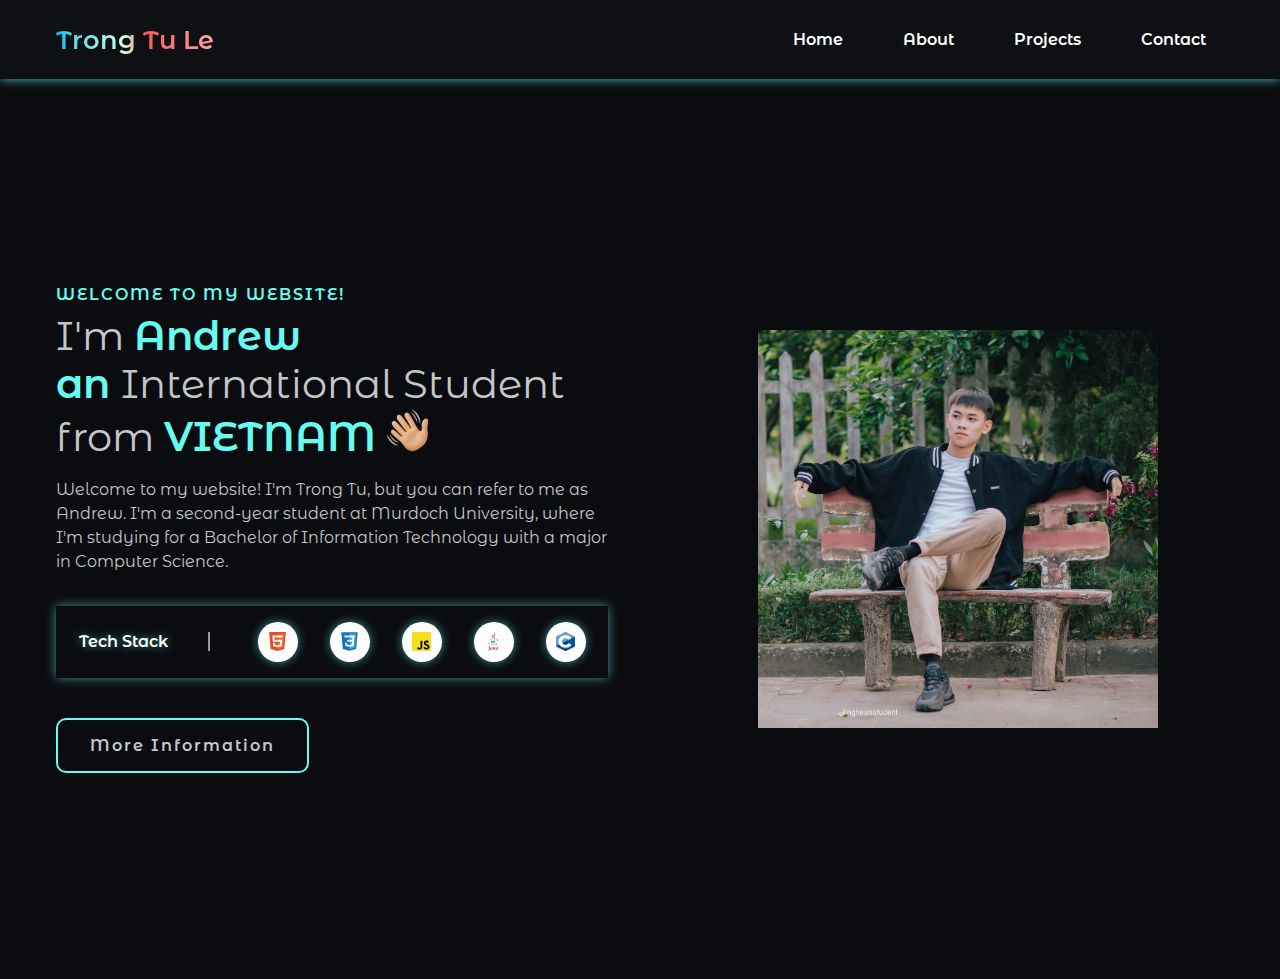
<file: index.html>
<!DOCTYPE html>
<html lang="en">
<head>
    <meta charset="UTF-8">
    <meta http-equiv="X-UA-Compatible" content="IE=edge" />
    <meta name="viewport" content="width=device-width,initial-scale=1.0">
    <link rel="stylesheet" href="css/style.css">
    <title>Portfolio</title>
</head>
<body>
    <nav>
        <div class="nav-content">
            <div class="nav-name">
                <a href="index.html">
                    Trong Tu Le
                </a>
            </div>
            <ul>
                <li><a href="index.html">Home</a></li>
                <li><a href="about.html">About</a></li>
                <li><a href="project.html">Projects</a></li>
                <li><a href="contact.html">Contact</a></li>
            </ul>
        </div>
    </nav>

    <section class="info">
        <h2 class="hidden-header">This will be hidden</h2>
        <div class="all-info-container">
            <div class="info-container">
                <div class="content">
                    <p class="welcome">WELCOME TO MY WEBSITE!</p>
                    <h1 class="title">
                        I'm <span class="name">Andrew</span>
                        <br> <span>an </span>International Student from <span>VIETNAM</span>
                        <img src="images/wave.png" alt="wave">
                    </h1>
                    <p class="description">
                        Welcome to my website! I'm Trong Tu, but you can refer to me as Andrew. I'm a second-year student at Murdoch University,
                        where I'm studying for a Bachelor of Information Technology with a major in Computer Science.
                    </p>
                    <div class="stack-info">
                        <div class="skills">
                            <p>Tech Stack</p>
                            <div class="stack-logos">
                                <ul>
                                    <li><img src="images/HTML5.svg" alt="HTML5" title="HTML5"></li>
                                    <li><img src="images/CSS.svg" alt="CSS" title="CSS"></li>
                                    <li><img src="images/JS.svg" alt="JavaScript" title="JavaScript"></li>
                                    <li><img src="images/Java.png" alt="Java" title="Java"></li>
                                    <li><img src="images/C.png" alt="C" title="C"></li>
                                </ul>
                            </div>
                        </div>
                    </div>
                    <div class="about-button">
                        <a href="about.html" rel="about"><p class="more-button">More Information</p></a>
                    </div>
                </div>

                <div class="image">
                    <img src="images/my-image.jpg" alt="my image">
                </div>
            </div>

        </div>

    </section>
</body>

</html>
</file>
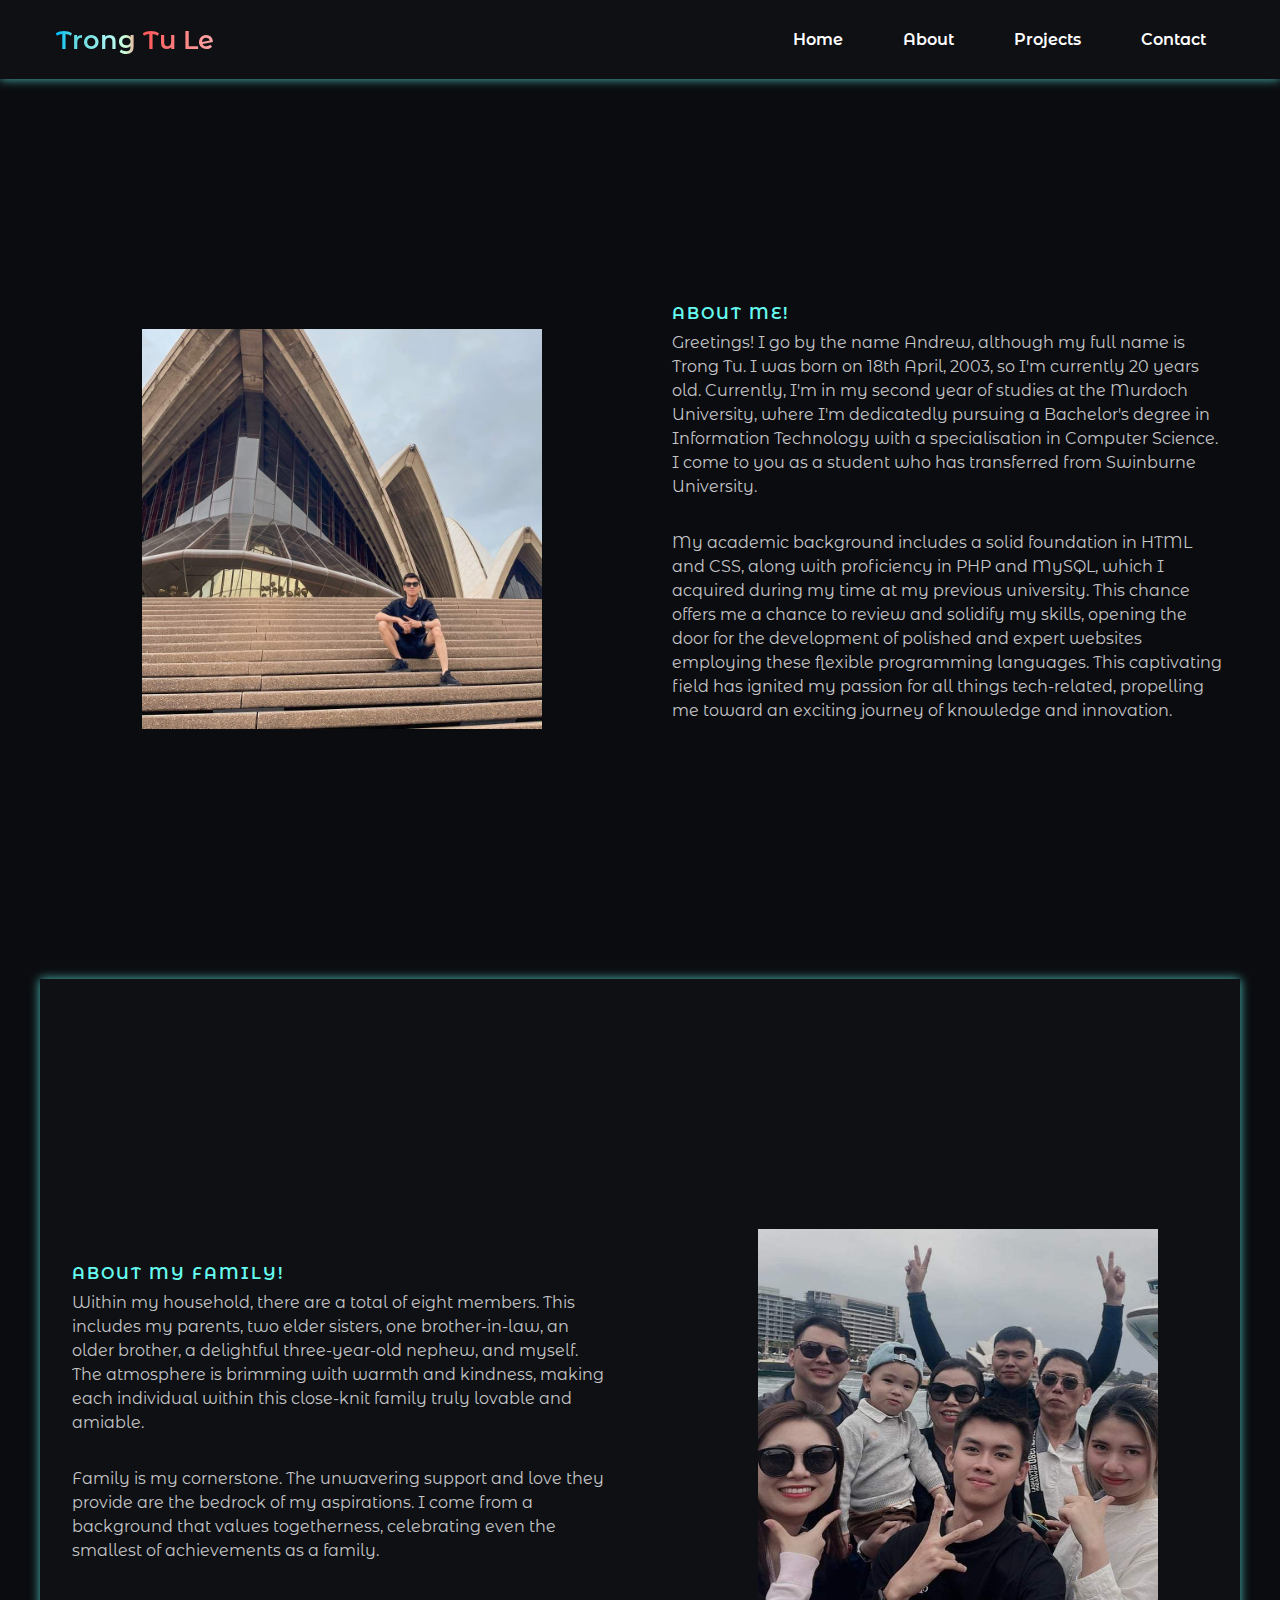
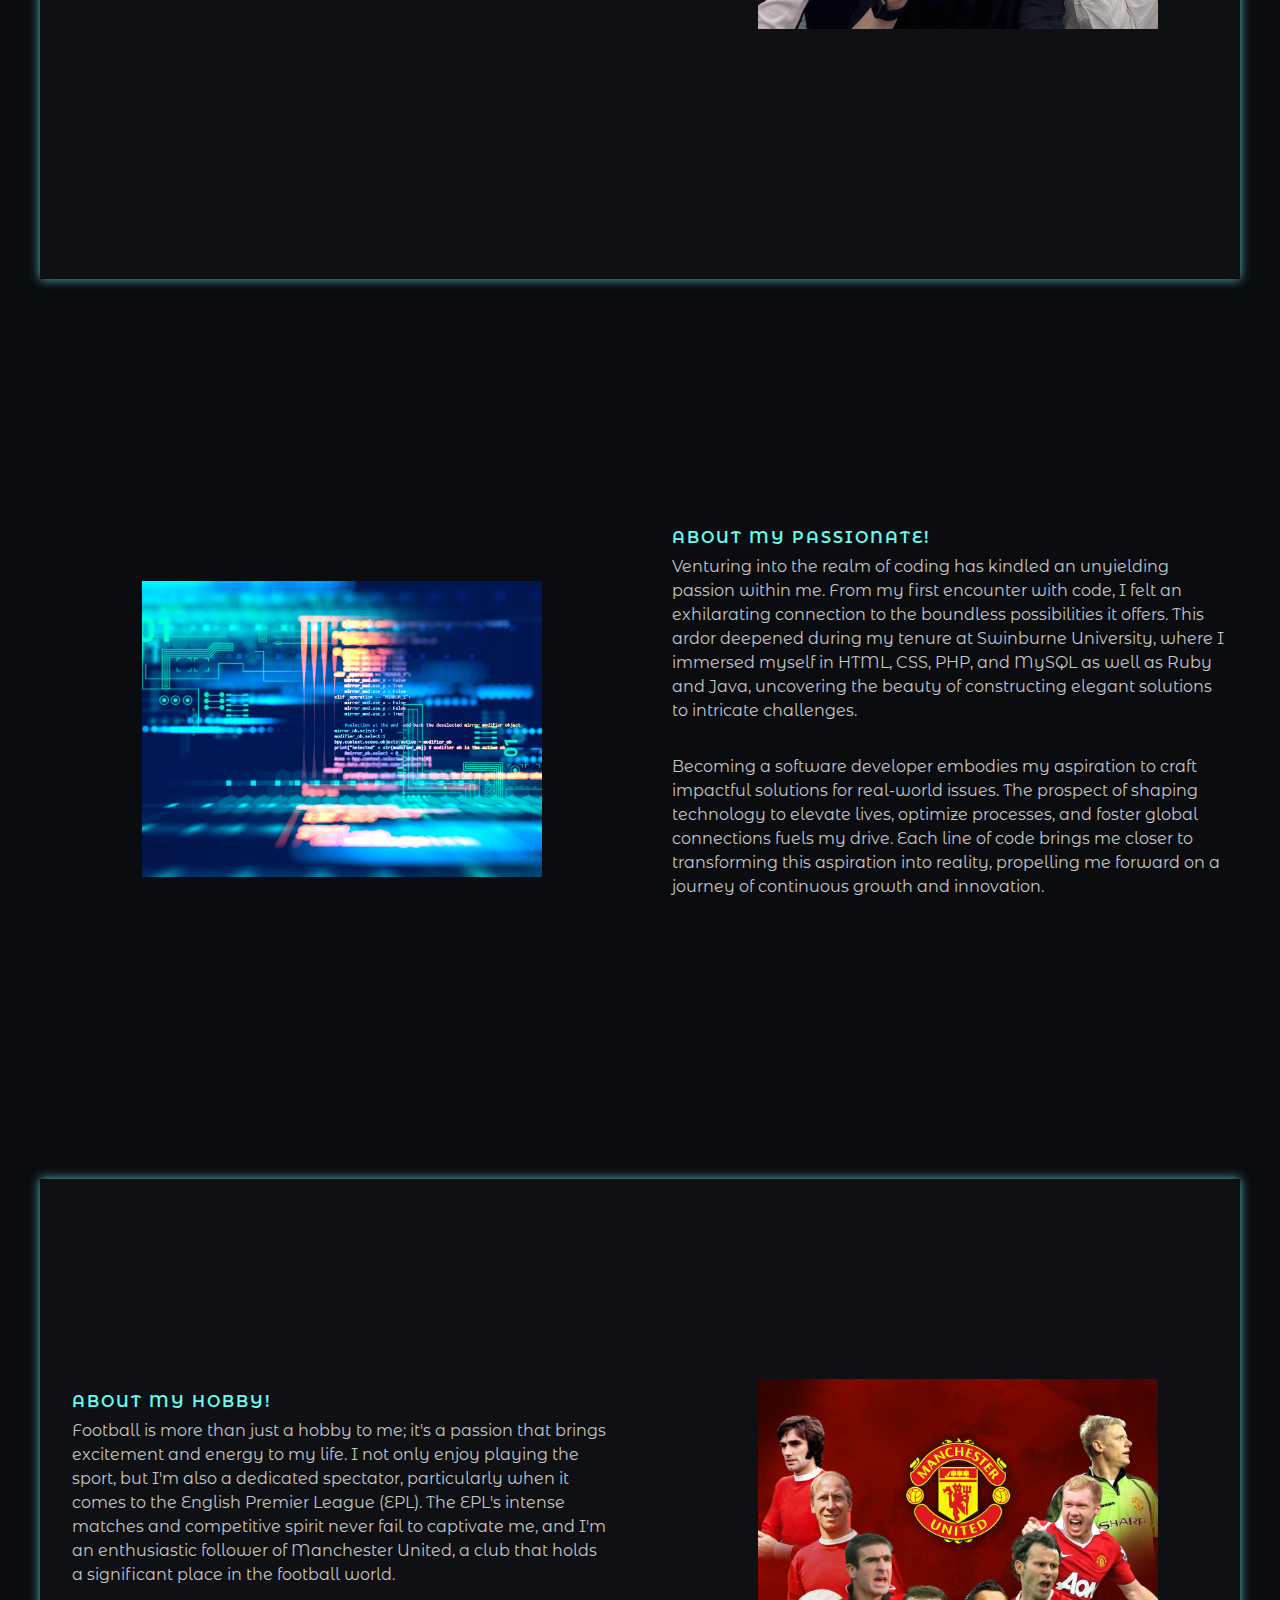
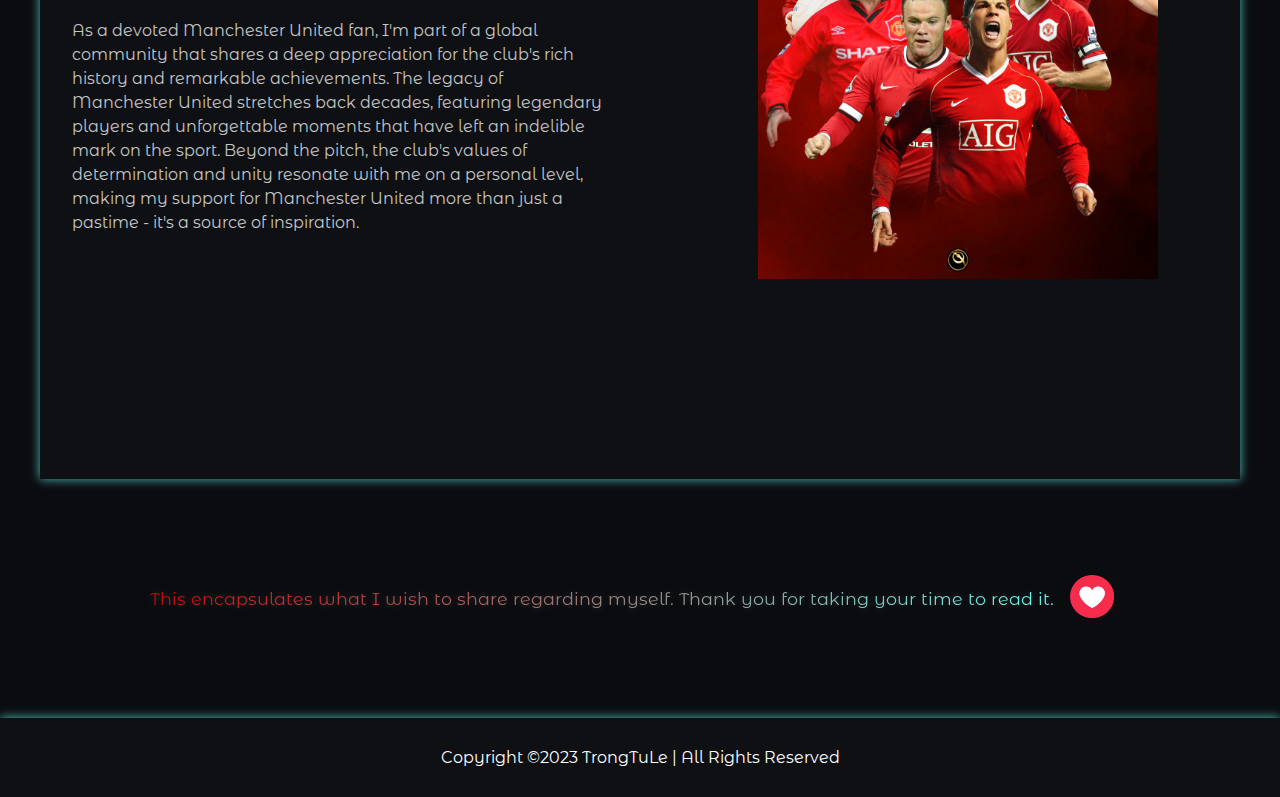
<file: about.html>
<!DOCTYPE html>
<html lang="en">
<head>
    <meta charset="UTF-8">
    <meta http-equiv="X-UA-Compatible" content="IE=edge" />
    <meta name="viewport" content="width=device-width,initial-scale=1.0">
    <link rel="stylesheet" href="css/style.css">
    <link rel="stylesheet" href="css/about-style.css">
    <title>About</title>
</head>
<body>
    <nav>
        <div class="nav-content">
            <div class="nav-name">
                <a href="index.html">Trong Tu Le</a>
            </div>
            <ul>
                <li><a href="index.html">Home</a></li>
                <li><a href="about.html">About</a></li>
                <li><a href="project.html">Projects</a></li>
                <li><a href="contact.html">Contact</a></li>
            </ul>
        </div>
    </nav>

    <main>
        <section class="about-myself">
            <h2 class="hidden-header">This will be hidden</h2>
            <div class="all-info-container">

                <article class="info-container">
                    <h2 class="hidden-header">This will be hidden</h2>
                    <figure  class="image1">
                        <img src="images/my-image2.jpg" alt="my second image">
                    </figure >
                    <div class="content">
                        <p class="welcome">ABOUT ME!</p>
                        <p class="description">
                            Greetings! I go by the name Andrew, although my full name is Trong Tu. I was born on 18th April, 2003, so I'm currently 20 years old.
                            Currently, I'm in my second year of studies at the Murdoch University,
                            where I'm dedicatedly pursuing a Bachelor's degree in Information Technology with a
                            specialisation in Computer Science. I come to you as a student who has transferred from Swinburne University.
                        </p>
                        <p class="description">
                            My academic background includes a solid foundation in HTML and CSS, along with proficiency in PHP and MySQL, which I acquired during my time at my previous university.
                            This chance offers me a chance to review and solidify my skills, opening the door for the development of polished
                            and expert websites employing these flexible programming languages. This captivating field has ignited my passion
                            for all things tech-related, propelling me toward an exciting journey of knowledge and innovation.
                        </p>
                    </div>
                </article>

                <article class="info-container" id="container2">
                    <h2 class="hidden-header">This will be hidden</h2>
                    <div class="content">
                        <p class="welcome" id="description-margin-left-1">ABOUT MY FAMILY!</p>
                        <p class="description" id="description-margin-left-2">
                            Within my household, there are a total of eight members. This includes my parents,
                            two elder sisters, one brother-in-law, an older brother, a delightful three-year-old nephew,
                            and myself. The atmosphere is brimming with warmth and kindness, making each individual within
                            this close-knit family truly lovable and amiable.
                        </p>
                        <p class="description" id="description-margin-left-3">
                            Family is my cornerstone. The unwavering support and love they provide are the bedrock of
                            my aspirations. I come from a background that values togetherness, celebrating even the
                            smallest of achievements as a family.
                        </p>
                    </div>
                    <figure class="image2">
                        <img src="images/my-family.jpg" alt="my family image">
                    </figure>
                </article>

                <article class="info-container">
                    <h2 class="hidden-header">This will be hidden</h2>
                    <figure class="image3">
                        <img src="images/coding.jpg" alt="coding image">
                    </figure>
                    <div class="content">
                        <p class="welcome">ABOUT MY PASSIONATE!</p>
                        <p class="description">
                            Venturing into the realm of coding has kindled an unyielding passion within me. From my first encounter
                            with code, I felt an exhilarating connection to the boundless possibilities it offers. This ardor deepened
                            during my tenure at Swinburne University, where I immersed myself in HTML, CSS, PHP, and MySQL as well as
                            Ruby and Java, uncovering the beauty of constructing elegant solutions to intricate challenges.
                        </p>
                        <p class="description">
                            Becoming a software developer embodies my aspiration to craft impactful solutions for
                            real-world issues. The prospect of shaping technology to elevate lives, optimize processes,
                            and foster global connections fuels my drive. Each line of code brings me closer to transforming
                            this aspiration into reality, propelling me forward on a journey of continuous growth and innovation.
                        </p>
                    </div>
                </article>

                <article class="info-container" id="container4">
                    <h2 class="hidden-header">This will be hidden</h2>
                    <div class="content">
                        <p class="welcome" id="description-margin-left-4">ABOUT MY HOBBY!</p>
                        <p class="description" id="description-margin-left-5">
                            Football is more than just a hobby to me; it's a passion that brings excitement and energy
                            to my life. I not only enjoy playing the sport, but I'm also a dedicated spectator,
                            particularly when it comes to the English Premier League (EPL). The EPL's intense matches
                            and competitive spirit never fail to captivate me, and I'm an enthusiastic follower of
                            Manchester United, a club that holds a significant place in the football world.
                        </p>
                        <p class="description" id="description-margin-left-6">
                            As a devoted Manchester United fan, I'm part of a global community that shares a deep
                            appreciation for the club's rich history and remarkable achievements. The legacy of
                            Manchester United stretches back decades, featuring legendary players and unforgettable
                            moments that have left an indelible mark on the sport. Beyond the pitch, the club's values
                            of determination and unity resonate with me on a personal level, making my support for
                            Manchester United more than just a pastime - it's a source of inspiration.
                        </p>
                    </div>
                    <figure class="image4">
                        <img src="images/Manchester.jpg_large" alt="MU image">
                    </figure>
                </article>
            </div>
        </section>
    </main>

    <aside class="aside-content">
        <p class="gradient-text">This encapsulates what I wish to share regarding myself. Thank you for taking your time to read it. </p>
        <a href="contact.html"><img src="images/love.png" alt="love"></a>
    </aside>

    <footer>
        <div class="footer-content">
            <p>Copyright &copy;2023 TrongTuLe &verbar; All Rights Reserved</p>
        </div>
    </footer>
</body>
</html>
</file>
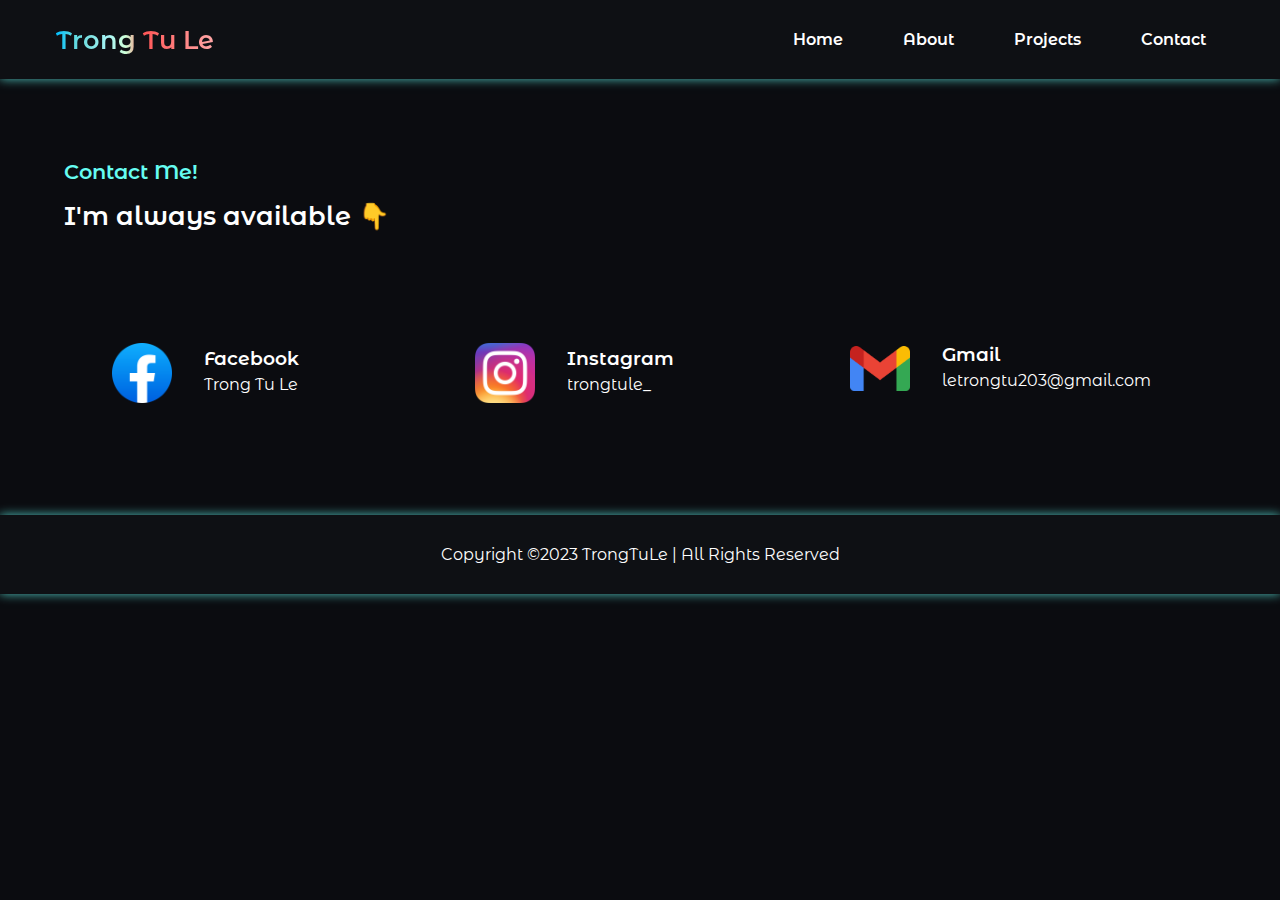
<file: contact.html>
<!DOCTYPE html>
<html lang="en">
<head>
    <meta charset="UTF-8">
    <meta http-equiv="X-UA-Compatible" content="IE=edge" />
    <meta name="viewport" content="width=device-width,initial-scale=1.0">
    <link rel="stylesheet" href="css/style.css">
    <link rel="stylesheet" href="css/contact.css">
    <title>Contact</title>
</head>
<body>
    <nav>
        <div class="nav-content">
            <div class="nav-name">
                <a href="index.html">
                    Trong Tu Le
                </a>
            </div>
            <ul>
                <li><a href="index.html">Home</a></li>
                <li><a href="about.html">About</a></li>
                <li><a href="project.html">Projects</a></li>
                <li><a href="contact.html">Contact</a></li>
            </ul>
        </div>
    </nav>
    <main>
        <section class="contact">
            <div class="contact-container">
                <div class="contact-content">
                    <div class="contact-text">
                        <p>Contact Me!</p>
                        <h3>I'm always available 👇</h3>
                    </div>
                    <div class="contact-icon">
                        <div class="contact-icon-container" id="facebook-container">
                            <a href="https://www.facebook.com/letrongtu184"><img src="images/facebook.png" alt="facebook">
                                <div class="contact-info" >
                                    <h3 id="facebook">Facebook</h3>
                                    <p>Trong Tu Le</p>
                                </div>
                            </a>
                        </div>
                        <div class="contact-icon-container" id="instagram-container">
                            <a href="https://www.instagram.com/trongtule_/"><img src="images/insta.webp" alt="instagram">
                                <div class="contact-info" >
                                    <h3 id="instagram">Instagram</h3>
                                    <p>trongtule_</p>
                                </div>
                            </a>
                        </div>
                        <div class="contact-icon-container" id="gmail-container">
                            <a href="mailto:letrongtu203@gmail.com"><img src="images/gmail.webp" alt="gmail">
                            <div class="contact-info">
                                <h3 id="gmail">Gmail</h3>
                                <p>letrongtu203@gmail.com</p>
                            </div>
                            </a>
                        </div>
                    </div>
                </div>
            </div>
        </section>
    </main>

    <footer>
        <div class="footer-content">
            <p>Copyright &copy;2023 TrongTuLe &verbar; All Rights Reserved</p>
        </div>
    </footer>
</body>
</html>
</file>
<file: css/style.css>
@import url('https://fonts.googleapis.com/css2?family=Montserrat+Alternates:ital,wght@0,400;0,600;1,700&display=swap');

*{
    padding: 0;
    margin: 0;
    box-sizing: border-box;
}

body {
    font-family: 'Montserrat Alternates', sans-serif;
    background-color: #0B0C10;;
}


nav{
    width: 100%;
    top: 0;
    left: 0;
    background-color: rgba(226, 254, 254, 0.02);
    box-shadow: 0 0 10px rgba(102, 252, 242, 0.758);
}

.nav-content{
    max-width: 1200px;
    margin: auto;
    padding: 1.5rem 1rem;
    display: flex;
    align-items: center;
    justify-content: space-between;
}

nav .nav-name a {
    font-size: 1.6rem;
    font-weight: 600;
    background: linear-gradient(to right,
        #00BFFF, #5CD8E0, #81E3E3, #A8F6F6, #CFFFD6,
        #FF5757, #FF6B6B, #FF7F7F, #FF9393, #FFA7A7);
    background-clip: text;
    -webkit-background-clip: text;
    color: transparent;
    display: inline-block;
    text-decoration: none;
}

.nav-name a:hover{
    color:white;
    transition: 3s;
}

ul{
    display: flex;
    gap: 1.5rem;
    align-items: center;
    list-style: none;
    transition: left 0.3s;
}

ul li a {
    padding: 0.5rem 1rem;
    border: 2px solid transparent;
    text-decoration: none;
    font-weight: 600;
    color: #ffffff;
}

ul li a:hover{
    background-color: rgba(226, 254, 254, 0.04);
    border-radius: 7%;
    border-style: solid;
    display: inline-block;
    animation: borderHover 3s infinite alternate;
    background: linear-gradient(to right,#66FCF1,#ffffff, #66FCF1, #ffffff,#66FCF1,#ffffff,#66FCF1);
    background-clip: text;
    -webkit-background-clip: text;
    color: transparent;
    transition: 1s;
}

@keyframes borderHover{
    0%{
        border-bottom-color: #66FCF1;
    }
    35% {
        border-right-color: #66FCF1;
    }
    70% {
        border-top-color: #66FCF1;
    }
    100% {
        border-left-color: #66FCF1;
    }
}

.hidden-header{
    display: none;
}

.info-container{
    min-height: 100vh;
    max-width: 1200px;
    margin: auto;
    padding: 1rem;
    display: grid;
    grid-template-columns: repeat(2,1fr);
    gap: 4rem;
}

.content{
    display: flex;
    flex-direction: column;
    justify-content: center;
}

.welcome{
    letter-spacing: 2px;
    color:#66FCF1;
    font-weight: 600;
    margin-bottom: 0.5rem;
}

.title{
    font-size: 2.5rem;
    font-weight: 400;
    line-height: 3rem;
    color: #C5C6C7;
    margin-bottom: 1rem;
}

.title span{
    font-weight: 600;
    color:#66FCF1;
}

.title img{
    height: 2.7rem;
    width: 2.7rem;
    animation: waveAnimation 5s infinite alternate;
}

@keyframes waveAnimation{
    0% {
        transform: rotate(0deg);
    }
    10% {
        transform: rotate(45deg);
    }
    20% {
        transform: rotate(0deg);
    }
    30% {
        transform: rotate(45deg);
    }
    40% {
        transform: rotate(0deg);
    }
    50% {
        transform: rotate(45deg);
    }
    60% {
        transform: rotate(0deg);
    }
    70% {
        transform: rotate(45deg);
    }
    80% {
        transform: rotate(0deg);
    }
    90% {
        transform: rotate(45deg);
    }
    100% {
        transform: rotate(0deg);
    }
}

.name{
    animation: changeNameColor 6s infinite alternate;
}

@keyframes changeNameColor{
    0% {
        color: #66FCF1;
    }
    25% {
        color: #ffffff;
    }
    50% {
        color: rgba(255, 0, 0, 0.792);
    }
    75% {
        color: #ffffff;
    }
    100% {
        color: #66FCF1;
    }
}

.description{
    line-height: 1.5rem;
    color: #C5C6C7;
    margin-bottom: 2rem;
}

.about-button p{
    display: inline-block;
    font-size: 1rem;
    font-weight: 600;
    color: #C5C6C7;
    background-color: #0B0C10;
    letter-spacing: 2px;
    padding: 1rem 2rem;
    outline: none;
    border: 2px solid #66FCF1;
    border-radius: 10px;
    transition: 0.3s;
    cursor: pointer;
}

.about-button a{
    text-decoration: none;
}

.about-button p:hover{
    color: #66FCF1;
    animation: changeButtonColor 5s infinite alternate;
    background-color: rgba(226, 254, 254, 0.034);
    border-color: white;
    transition: 1.5s;
    box-shadow: 0 0 10px rgba(102, 252, 242, 0.758);
}

@keyframes changeButtonColor{
    0% {
        color: #66FCF1;
    }
    25% {
        color: #ffffff;
    }
    50% {
        color: rgba(255, 0, 0, 0.792);
    }
    75% {
        color: #ffffff;
    }
    100% {
        color: #66FCF1;
    }
}

.image{
    display: grid;
    place-items: center;
    padding-left: 20px;
}

.image img{
    width: min(25rem,90%);
    animation: borderRadiusChange 5s infinite alternate, changeBoxShadowColor 9s infinite alternate;
}

@keyframes borderRadiusChange {
    0% {
        border-radius: 60% 40% 30% 70%/50% 30% 70% 40%;
    }
    50% {
        border-radius: 40% 60% 70% 30%/30% 70% 40% 50%;
    }
    100% {
        border-radius: 30% 70% 50% 40%/70% 40% 60% 30%;
    }
}

@keyframes changeBoxShadowColor{
    0% {
        box-shadow: 0 0 10px rgba(102, 252, 242, 0.558);
    }
    25% {
        box-shadow: 0 0 10px rgba(255, 255, 255, 0.865);
    }
    50% {
        box-shadow: 0 0 10px rgba(255, 0, 0, 0.792);
    }
    75% {
        box-shadow: 0 0 10px rgba(255, 255, 255, 0.865);
    }
    100% {
        box-shadow: 0 0 10px rgba(102, 252, 242, 0.558);
    }
}

.stack-info{
    align-items: center;
    color: white;
    font-size: 1rem;
    left: 0;
    margin-bottom: 2.5rem;
    background-color: rgba(226, 254, 254, 0.002);
    box-shadow: 0 0 10px rgba(102, 252, 242, 0.558);
    animation: shadowChange 3s infinite alternate;
}

@keyframes shadowChange {
    0% {
      box-shadow: 0 0 10px rgba(102, 252, 242, 0.558);
    }
    50% {
      box-shadow: 0 0 10px rgba(255, 255, 255, 0.865);
    }
    100% {
      box-shadow: 0 0 10px rgba(102, 252, 242, 0.558);
    }
}

.skills{
    display: flex;
    align-items: center;
    justify-content: center;
}

.skills p {
    font-weight: 600;
    border-right:2px solid rgba(215, 216, 221, 0.7);
    padding-right: 2.5rem;
    text-shadow: 0 0 10px rgba(102, 252, 242, 0.558);
}

.stack-logos ul {
    list-style: none;
    margin-block-start: 1em;
    margin-block-end: 1em;
    padding-inline-start: 40px;
}

.stack-logos ul li {
    align-items: center;
    background-color: rgb(255, 255, 255);
    border-radius: 50%;
    box-shadow: 0 0 10px rgba(102, 252, 242, 0.558);
    cursor: pointer;
    display: flex;
    height: 2.5rem;
    width: 2.5rem;
    justify-content: center;
    margin-inline-start: 0.5em;
}

.stack-logos ul li img{
    height: 1.2rem;
    width: 1.2rem;
}


aside{
    display: flex;
    align-items: center;
    justify-content: center;
    padding: 5rem;
}

aside p{
    background: linear-gradient(to right,rgba(255, 0, 0, 0.792) ,#66FCF1 );
    background-clip: text;
    -webkit-background-clip: text;
    color: transparent;
    text-shadow: 0 0 10px rgba(229, 229, 229, 0.2);
    font-size: 1.1rem;
}

.aside-content img{
    height: 2.7rem;
    width: 2.7rem;
    margin: 1rem;
}

footer {
    background-color: rgba(226, 254, 254, 0.02);
    color: #fff;
    padding: 30px 0;
    text-align: center;
    box-shadow: 0 0 10px rgba(102, 252, 242, 0.758);
}

.footer-content {
    justify-content: center;
    align-items: center;
}
</file>
<file: css/about-style.css>
*{
    scroll-behavior: smooth;
}

#container2, #container4{
    background-color: rgba(226, 254, 254, 0.02);
    box-shadow: 0 0 10px rgba(102, 252, 242, 0.758);
}

.image1, .image2, .image3, .image4{
    display: grid;
    place-items: center;
    padding-left: 20px;
}

.image1 img{
    width: min(25rem,90%);
    animation: borderRadiusChange 5s infinite alternate, changeBoxShadowColor 9s infinite alternate;
}

.image2 img{
    width: min(25rem,90%);
    animation: borderRadiusChange 5s infinite alternate, changeBoxShadowColor 9s infinite alternate;
}

.image3 img{
    width: min(25rem,90%);
    animation: borderRadiusChange 5s infinite alternate, changeBoxShadowColor 9s infinite alternate;
}

.image4 img{
    width: min(25rem,90%);
    animation: borderRadiusChange 5s infinite alternate, changeBoxShadowColor 9s infinite alternate;
}

#description-margin-left-1,#description-margin-left-2,#description-margin-left-3,#description-margin-left-4,
#description-margin-left-5,#description-margin-left-6{
    margin-left: 1rem;
}
</file>
<file: css/contact.css>
.contact{
    padding-top: 5rem;
}

.contact-container{
    padding: 0 4rem;
}

.contact-content{
    max-width: 1200px;
    margin: auto;
}

.contact-text{
    display: flex;
    flex-direction: column;
}
.contact-text p{
    font-size: 1.3rem;
    font-weight: 600;
    color: #66FCF1;
}

.contact-text h3{
    font-size: 1.6rem;
    font-weight: 600;
    color: #ffffff;
    margin-top: 1rem;
    margin-bottom: 5rem;
}

.contact-icon{
    display: flex;
    gap: 5rem;
}

.contact-icon-container a{
    align-items: center;
    display: flex;
    gap: 2rem;
    padding: 2rem 3rem;
    margin-bottom: 5rem;
    text-decoration: none;
}

.contact-icon-container a img{
    width: 60px;
    height: auto;
}

.contact-info h3{
    font-weight: 600;
    color: white;
}

.contact-info p{
    color: white;
    margin: 0.3rem 0;
}

#facebook-container a:hover #facebook{
    background: linear-gradient(to right, #1877F2, #1877F2 50%, #1877F2);
    background-clip: text;
    -webkit-background-clip: text;
    color: transparent;
    transition: 2s;
}

#facebook-container a:hover {
    background-color: rgba(226, 254, 254, 0.034);
    box-shadow: 0 0 10px rgba(24, 119, 242, 0.75);
    transition: 2s;
}

#instagram-container a:hover #instagram{
    background: linear-gradient(to right, #FF0080, #FF529B, #9019FF, #405DE6);
    background-clip: text;
    -webkit-background-clip: text;
    color: transparent;
    transition: 2s;
}

#instagram-container a:hover {
    background-color: rgba(226, 254, 254, 0.034);
    box-shadow: 0 0 10px rgba(230, 46, 135, 0.75);
    transition: 2s;
}

#gmail-container a:hover #gmail{
    background: linear-gradient(to right, #BB001B, #4285F4, #EA4335, #FBBC05, #34A853);
    background-clip: text;
    -webkit-background-clip: text;
    color: transparent;
    display: inline-block;
    transition: 2s;
}

#gmail-container a:hover {
    background-color: rgba(226, 254, 254, 0.034);
    box-shadow: 0 0 10px rgba(17, 166, 66, 0.75);
    transition: 2s;
}
</file>
